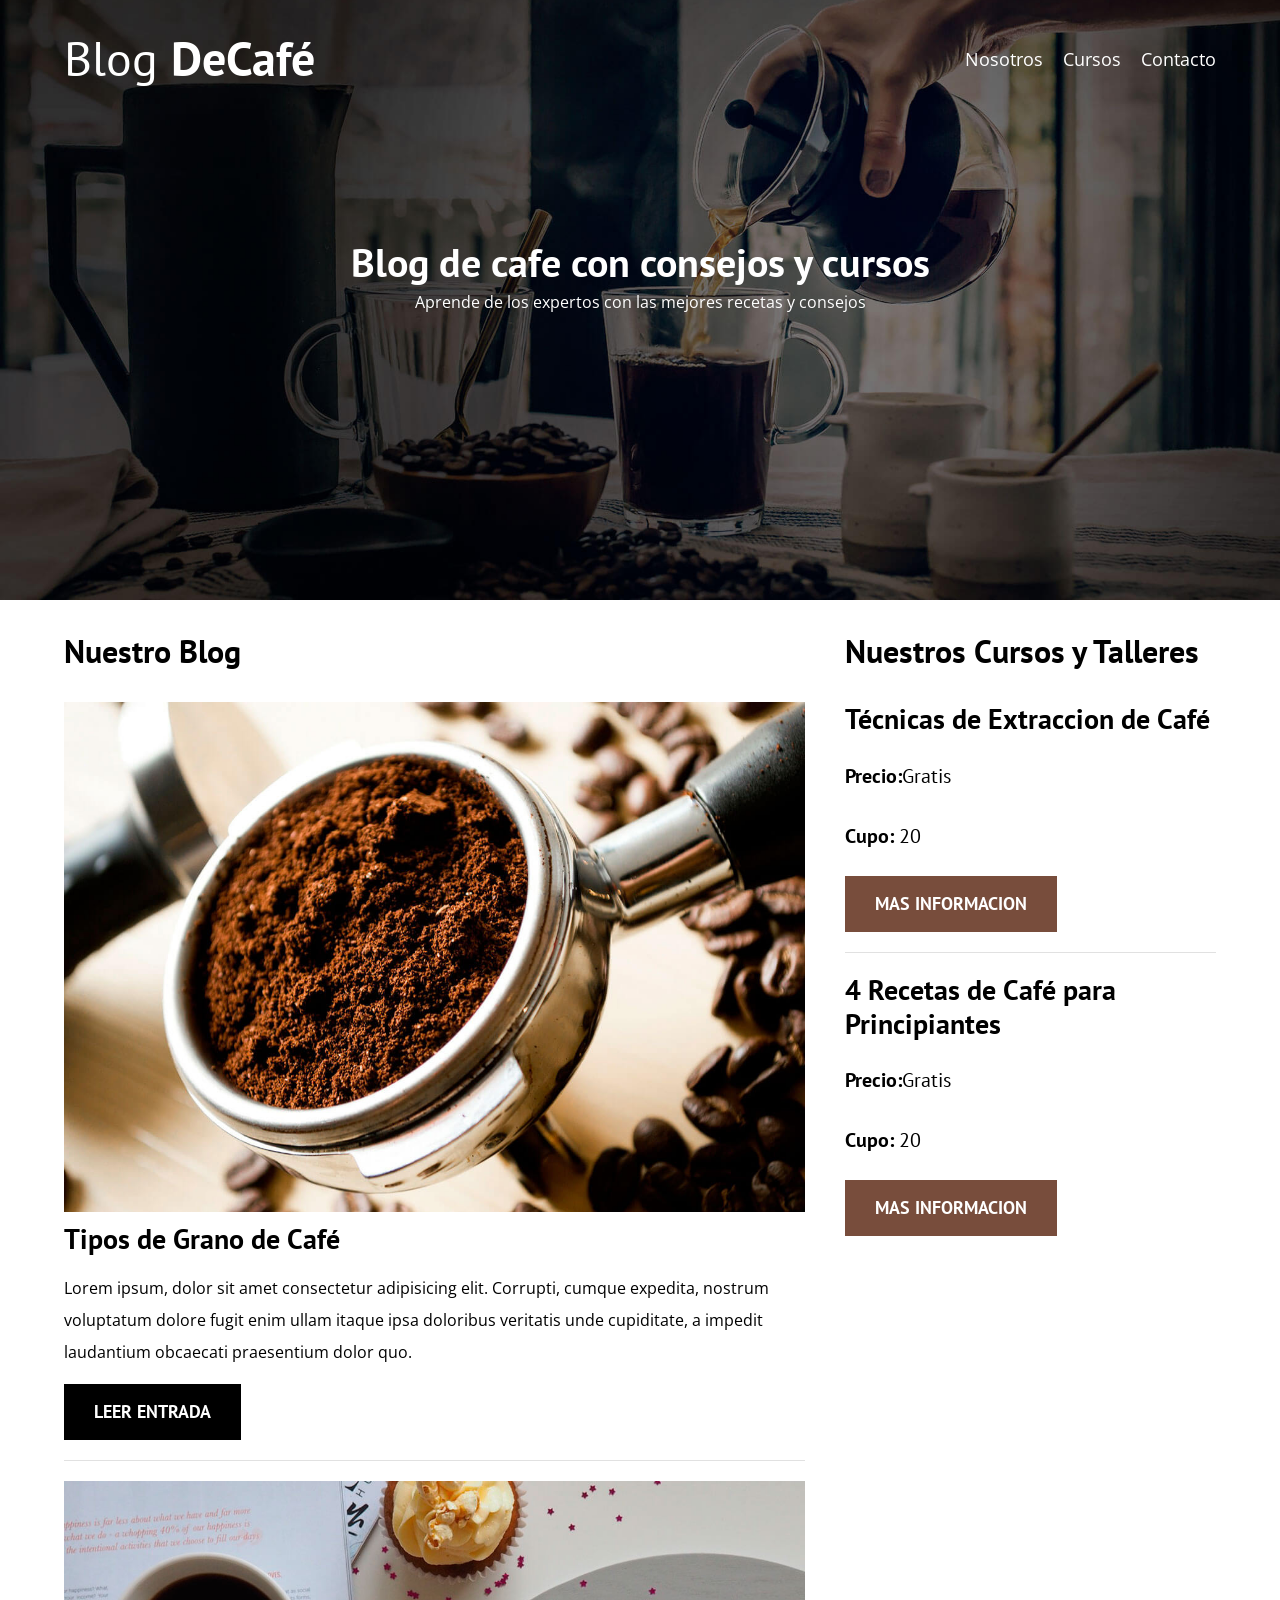
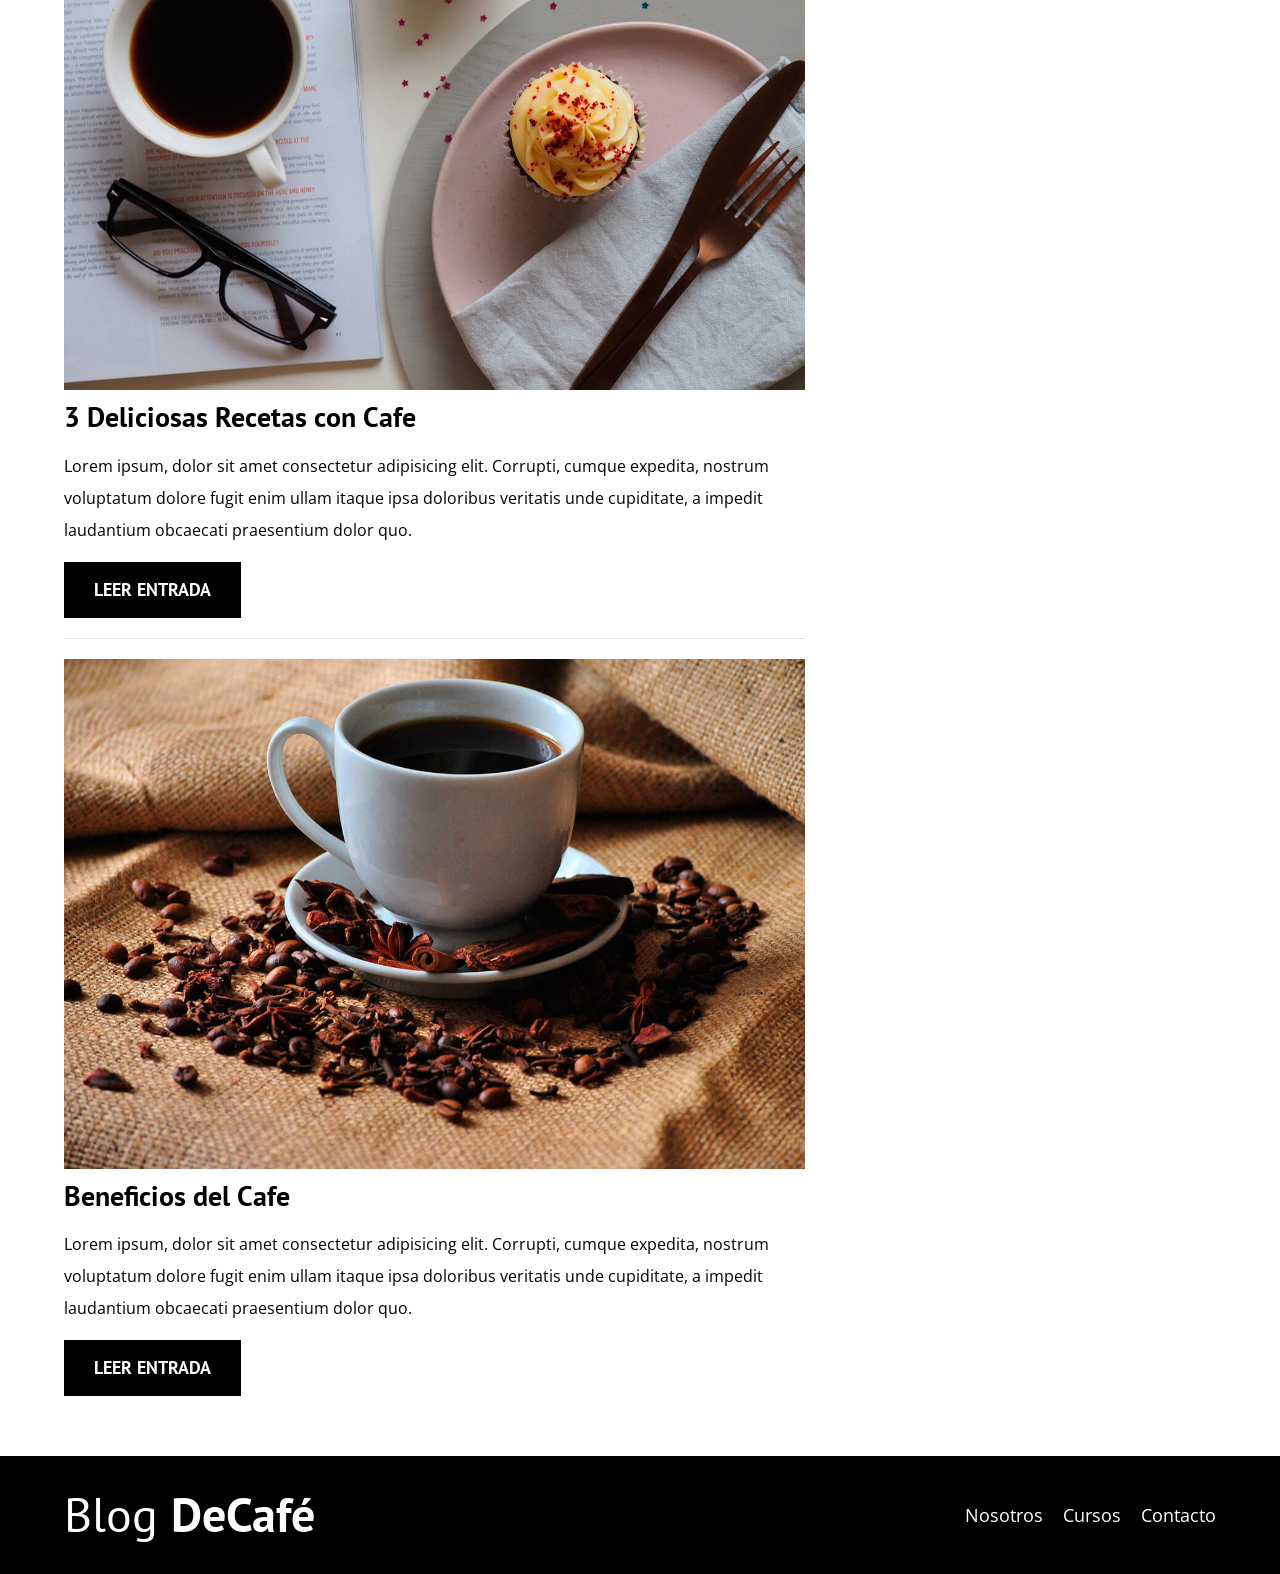
<file: index.html>
<!DOCTYPE html>
<html lang="es">
<head>
    <meta charset="UTF-8">
    <meta http-equiv="X-UA-Compatible" content="IE=edge">
    <meta name="viewport" content="width=device-width, initial-scale=1.0">
    <title>BlogDeCafe</title>
    <link rel="stylesheet" href="/css/normalize.css">
    <link rel="preconnect" href="https://fonts.googleapis.com">
    <link rel="preconnect" href="https://fonts.gstatic.com" crossorigin>
    <link href="https://fonts.googleapis.com/css2?family=Open+Sans&family=PT+Sans:wght@400;700&display=swap" rel="stylesheet">
    <link rel="stylesheet" href="./css/style.css">
</head>
<body>
     
    <header class="header">
        
     <div class="contenedor">
         <div class="barra">
                <a href="index.html" class="logo">
                  <h1 class="logo__nombre no-margin centrar-texto">Blog <span class="logo__bold">DeCafé</span></h1>
                </a>
                
                <nav class="navegacion">
                    <a href="nosotros.html" class="navegacion__enlace">Nosotros</a>
                    <a href="cursos.html" class="navegacion__enlace">Cursos</a>
                    <a href="contacto.html" class="navegacion__enlace">Contacto</a>
                </nav>
         </div>
     </div>

     <div class="header__texto">
            <h2 class="no-margin"> Blog de cafe con consejos y cursos</h2>
            <p class="no-margin"> Aprende de los expertos con las mejores recetas y consejos</p>
        </div>
    </header>
    <div class="contenedor contenido-principal">
        <main class="blog">
            <h3>Nuestro Blog</h3>
            <article class="entrada">
                <div class="entrada__imagen">
                    <img src="img/blog1.jpg" alt="imagen blog">
                </div>
                <div class="entrada__contenido">
                    <h4 class="no-margin">Tipos de Grano de Café</h4>
                    <p>Lorem ipsum, dolor sit amet consectetur adipisicing elit. Corrupti, cumque expedita, nostrum voluptatum dolore fugit enim ullam itaque ipsa doloribus veritatis unde cupiditate, a impedit laudantium obcaecati praesentium dolor quo.</p>
                </div>
                <a href="entrada.html" class="boton boton--primario">Leer entrada</a>
            </article>

            <article class="entrada">
                <div class="entrada__imagen">
                    <img src="img/blog2.jpg" alt="imagen blog">
                </div>
                <div class="entrada__contenido">
                    <h4 class="no-margin">3 Deliciosas Recetas con Cafe</h4>
                    <p>Lorem ipsum, dolor sit amet consectetur adipisicing elit. Corrupti, cumque expedita, nostrum voluptatum dolore fugit enim ullam itaque ipsa doloribus veritatis unde cupiditate, a impedit laudantium obcaecati praesentium dolor quo.</p>
                </div>
                <a href="entrada.html" class="boton boton--primario">Leer entrada</a>
            </article>

            <article class="entrada">
                <div class="entrada__imagen">
                    <img src="img/blog3.jpg" alt="imagen blog">
                </div>
                <div class="entrada__contenido">
                    <h4 class="no-margin">Beneficios del Cafe</h4>
                    <p>Lorem ipsum, dolor sit amet consectetur adipisicing elit. Corrupti, cumque expedita, nostrum voluptatum dolore fugit enim ullam itaque ipsa doloribus veritatis unde cupiditate, a impedit laudantium obcaecati praesentium dolor quo.</p>
                </div>
                <a href="entrada.html" class="boton boton--primario">Leer entrada</a>
            </article>
        </main>
        <aside class="sidebar">
            <h3>Nuestros Cursos y Talleres</h3>

            <ul class="cursos no-padding">
                <li class="widget-curso">
                    <h4 class="no-margin">Técnicas de Extraccion de Café</h4>
                    
                    <p class="widget-curso__label">Precio:<span class="widget-curso__info">Gratis</span></p>
                   
                    <p class="widget-curso__label">Cupo: <span class="widget-curso__info">20</span></p>
                    <a href="cursos.html" class="boton boton--secundario">Mas Informacion</a>
                </li>

                <li class="widget-curso">
                    <h4 class="no-margin">4 Recetas de Café para Principiantes</h4>
                    <p class="widget-curso__label">Precio:<span class="widget-curso__info">Gratis</span></p>
                    <p class="widget-curso__label">Cupo: <span class="widget-curso__info">20</span></p>
                    <a href="cursos.html" class="boton boton--secundario">Mas Informacion</a>
                </li>
            </ul>

        </aside>
    </div>

    <footer class="footer">
        
        <div class="contenedor">
            <div class="barra">
                   <a href="index.html" class="logo">
                     <h1 class="logo__nombre no-margin centrar-texto">Blog <span class="logo__bold">DeCafé</span></h1>
                   </a>
                   
                   <nav class="navegacion">
                       <a href="nosotro.html" class="navegacion__enlace">Nosotros</a>
                       <a href="cursos.html" class="navegacion__enlace">Cursos</a>
                       <a href="contacto.html" class="navegacion__enlace">Contacto</a>
                   </nav>
            </div>
        </div>
    
    </footer>

</body>

</html>
</file>
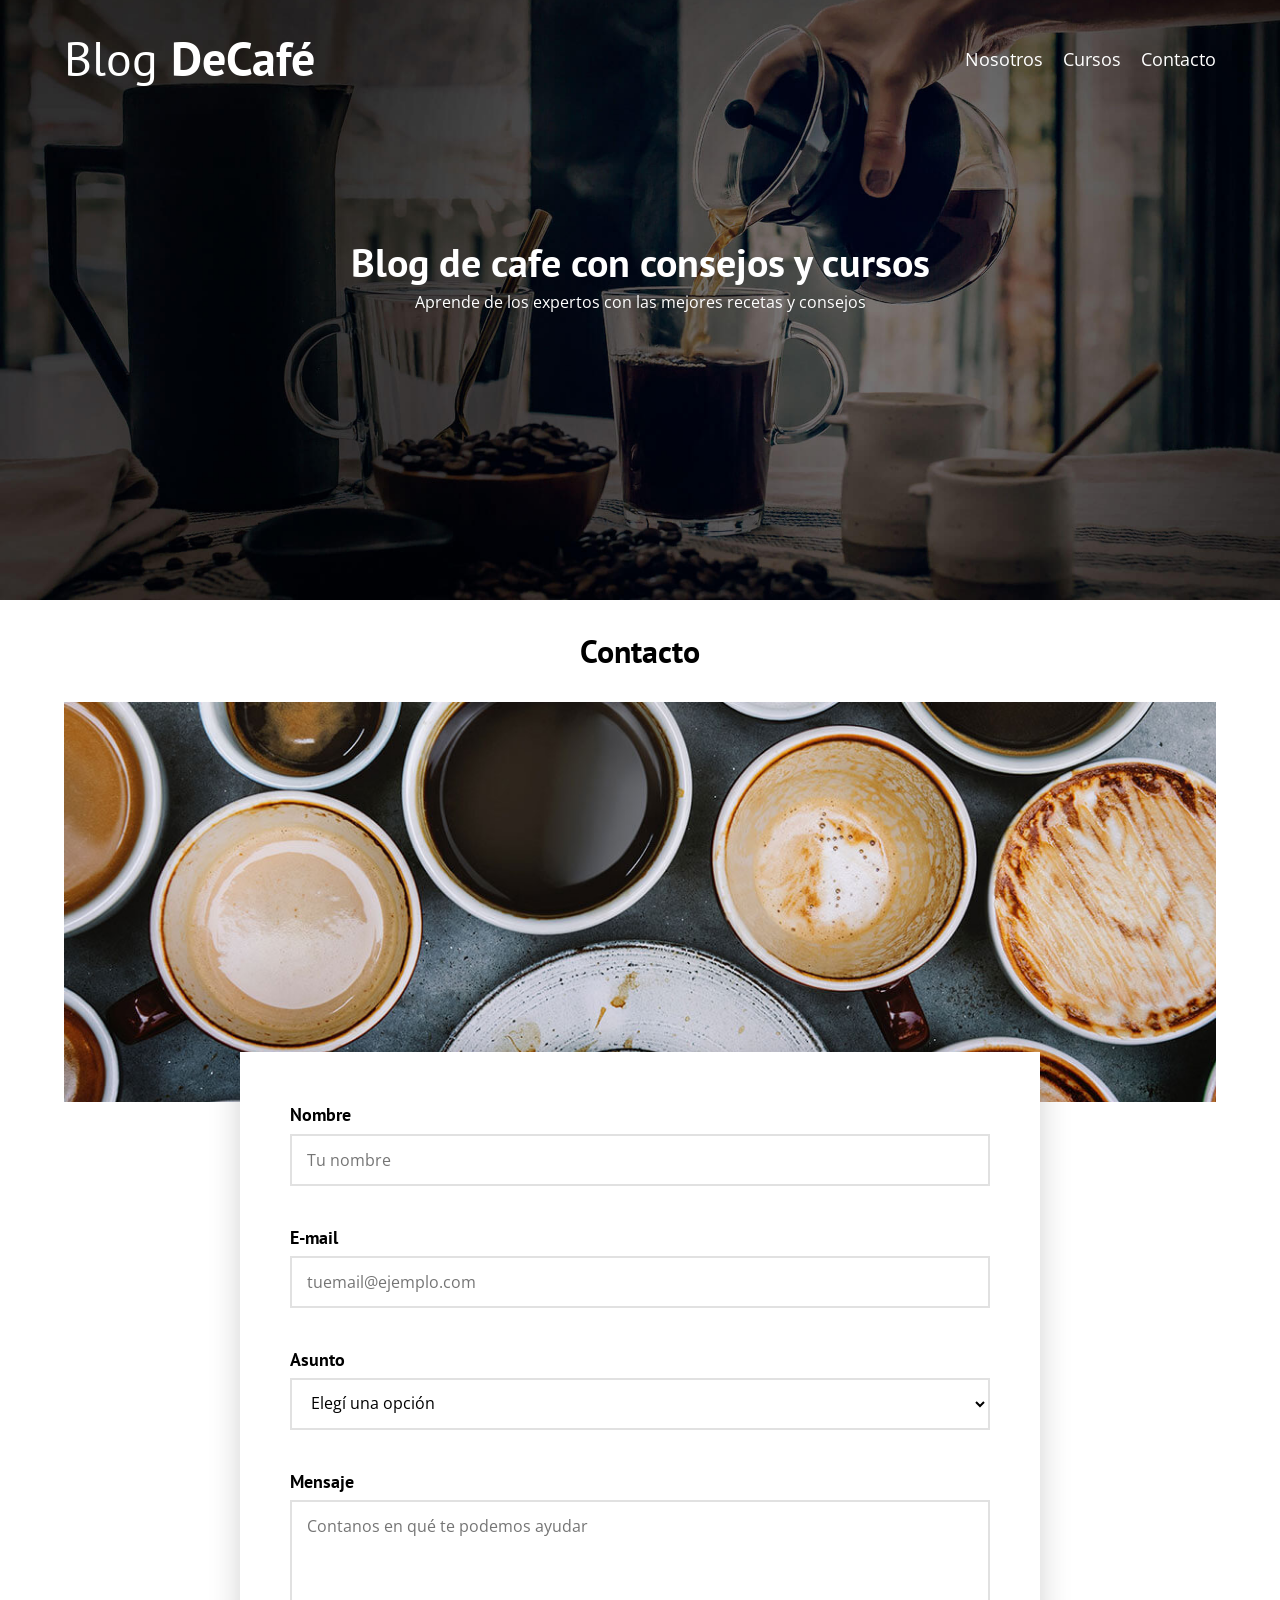
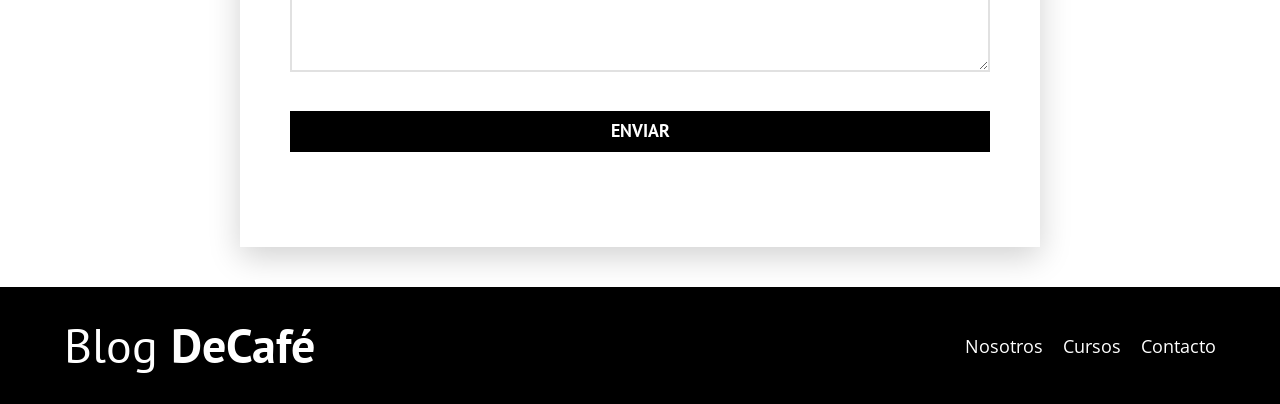
<file: contacto.html>
<!DOCTYPE html>
<html lang="es">

<head>
    <meta charset="UTF-8">
    <meta http-equiv="X-UA-Compatible" content="IE=edge">
    <meta name="viewport" content="width=device-width, initial-scale=1.0">
    <title>BlogDeCafe</title>
    <link rel="stylesheet" href="/css/normalize.css">
    <link rel="preconnect" href="https://fonts.googleapis.com">
    <link rel="preconnect" href="https://fonts.gstatic.com" crossorigin>
    <link href="https://fonts.googleapis.com/css2?family=Open+Sans&family=PT+Sans:wght@400;700&display=swap"
        rel="stylesheet">
    <link rel="stylesheet" href="./css/style.css">
</head>

<body>

    <header class="header">

        <div class="contenedor">
            <div class="barra">
                <a href="index.html" class="logo">
                    <h1 class="logo__nombre no-margin centrar-texto">Blog <span class="logo__bold">DeCafé</span></h1>
                </a>

                <nav class="navegacion">
                    <a href="nosotros.html" class="navegacion__enlace">Nosotros</a>
                    <a href="cursos.html" class="navegacion__enlace">Cursos</a>
                    <a href="contacto.html" class="navegacion__enlace">Contacto</a>
                </nav>
            </div>
        </div>

        <div class="header__texto">
            <h2 class="no-margin"> Blog de cafe con consejos y cursos</h2>
            <p class="no-margin"> Aprende de los expertos con las mejores recetas y consejos</p>
        </div>
    </header>

    <main class="contenedor">
        <h3 class="centrar-texto">Contacto</h3>
        
        <div class="contaco-bg"></div>

<form class="formulario" id="form-contacto" novalidate>

  <div class="campo">
    <label class="campo__label" for="nombre">Nombre</label>
    <input class="campo__field" type="text" id="nombre" name="nombre"
           placeholder="Tu nombre" autocomplete="name"
           required minlength="2" maxlength="60">
    <span class="campo__error" aria-live="polite"></span>
  </div>

  <div class="campo">
    <label class="campo__label" for="email">E-mail</label>
    <input class="campo__field" type="email" id="email" name="email"
           placeholder="tuemail@ejemplo.com" autocomplete="email"
           required>
    <span class="campo__error" aria-live="polite"></span>
  </div>

  <div class="campo">
    <label class="campo__label" for="asunto">Asunto</label>
    <select class="campo__field" id="asunto" name="asunto" required>
      <option value="" disabled selected>Elegí una opción</option>
      <option value="consulta">Consulta general</option>
      <option value="cursos">Consulta sobre cursos</option>
      <option value="colaboracion">Colaboración</option>
      <option value="otro">Otro</option>
    </select>
    <span class="campo__error" aria-live="polite"></span>
  </div>

  <div class="campo">
    <label class="campo__label" for="mensaje">Mensaje</label>
    <textarea class="campo__field" id="mensaje" name="mensaje" rows="6"
              placeholder="Contanos en qué te podemos ayudar"
              required minlength="10" maxlength="1000"></textarea>
    <span class="campo__error" aria-live="polite"></span>
  </div>

  <div class="campo">
    <input type="submit" value="Enviar" class="boton boton--primario">
  </div>

  <p class="formulario__estado" id="estado" role="status" aria-live="polite"></p>
</form>
       
    </main>

    <footer class="footer">

        <div class="contenedor">
            <div class="barra">
                <a href="index.html" class="logo">
                    <h1 class="logo__nombre no-margin centrar-texto">Blog <span class="logo__bold">DeCafé</span></h1>
                </a>

                <nav class="navegacion">
                    <a href="nosotro.html" class="navegacion__enlace">Nosotros</a>
                    <a href="cursos.html" class="navegacion__enlace">Cursos</a>
                    <a href="contacto.html" class="navegacion__enlace">Contacto</a>
                </nav>
            </div>
        </div>

    </footer>

</body>

</html>
</file>
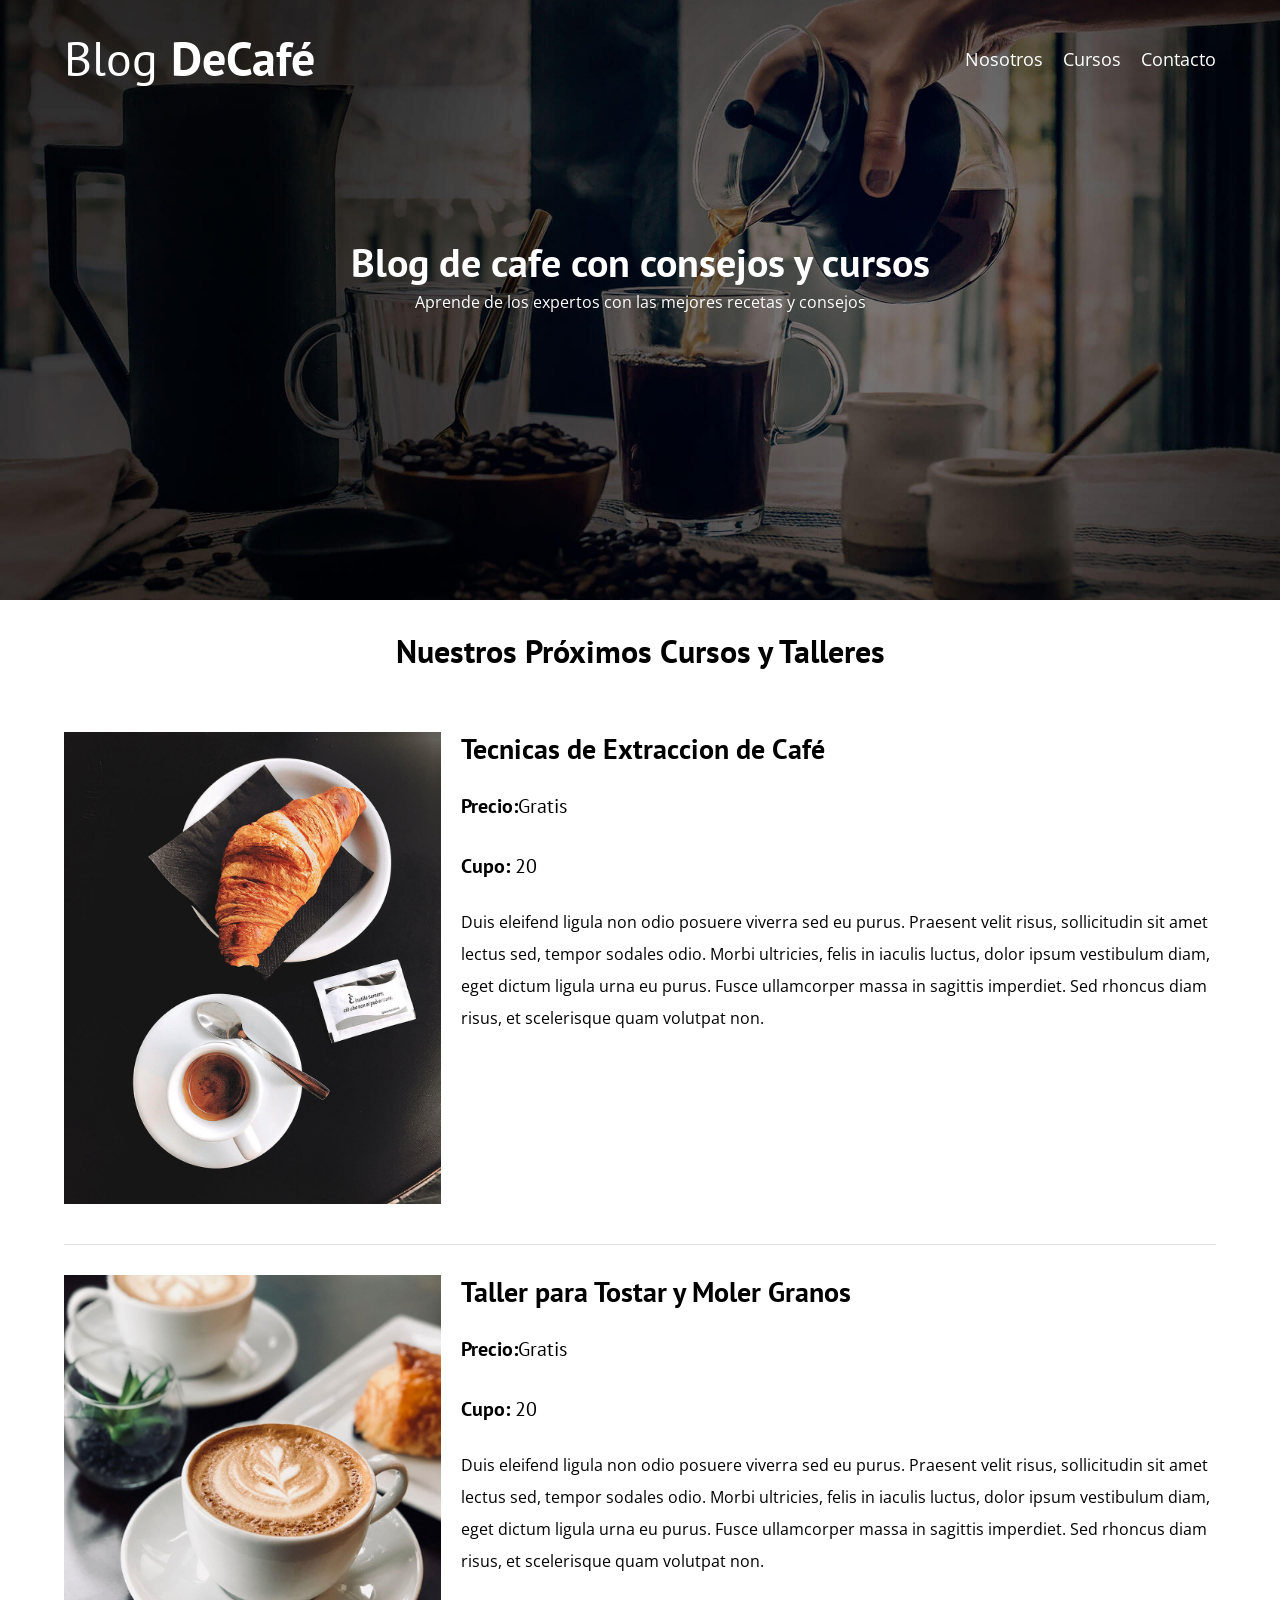
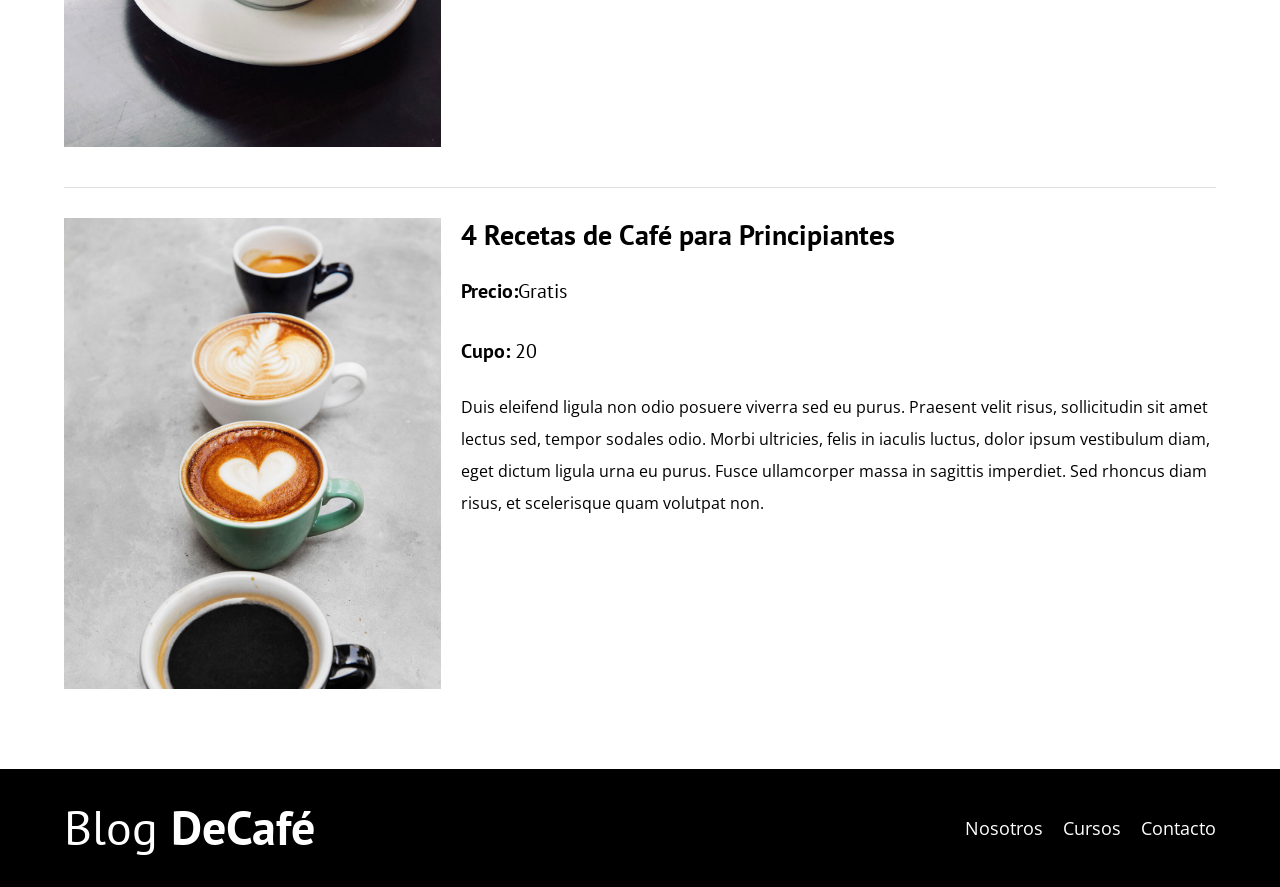
<file: cursos.html>
<!DOCTYPE html>
<html lang="es">

<head>
    <meta charset="UTF-8">
    <meta http-equiv="X-UA-Compatible" content="IE=edge">
    <meta name="viewport" content="width=device-width, initial-scale=1.0">
    <title>BlogDeCafe</title>
    <link rel="stylesheet" href="/css/normalize.css">
    <link rel="preconnect" href="https://fonts.googleapis.com">
    <link rel="preconnect" href="https://fonts.gstatic.com" crossorigin>
    <link href="https://fonts.googleapis.com/css2?family=Open+Sans&family=PT+Sans:wght@400;700&display=swap"
        rel="stylesheet">
    <link rel="stylesheet" href="./css/style.css">
</head>

<body>

    <header class="header">

        <div class="contenedor">
            <div class="barra">
                <a href="index.html" class="logo">
                    <h1 class="logo__nombre no-margin centrar-texto">Blog <span class="logo__bold">DeCafé</span></h1>
                </a>

                <nav class="navegacion">
                    <a href="nosotro.html" class="navegacion__enlace">Nosotros</a>
                    <a href="cursos.html" class="navegacion__enlace">Cursos</a>
                    <a href="contacto.html" class="navegacion__enlace">Contacto</a>
                </nav>
            </div>
        </div>

        <div class="header__texto">
            <h2 class="no-margin"> Blog de cafe con consejos y cursos</h2>
            <p class="no-margin"> Aprende de los expertos con las mejores recetas y consejos</p>
        </div>
    </header>
    <main class="contenedor">
        <h3 class="centrar-texto">Nuestros Próximos Cursos y Talleres</h3>

        <div class="curso">
            <div class="curso__imagen">
                <img src="img/curso1.jpg" alt="Imagen del curso">
            </div>
            <div class="curso__informacion">
                <h4 class="no-margin">Tecnicas de Extraccion de Café</h4>
                <p class="curso__label">Precio:<span class="curso__info">Gratis</span></p>
                <p class="curso__label">Cupo: <span class="curso__info">20</span></p>
                <p class="curso__descripcion"> Duis eleifend ligula non odio posuere viverra sed eu purus. Praesent
                    velit
                    risus, sollicitudin sit amet lectus sed, tempor sodales odio. Morbi ultricies, felis in iaculis
                    luctus, dolor ipsum vestibulum diam, eget dictum ligula urna eu purus. Fusce ullamcorper massa in
                    sagittis imperdiet. Sed rhoncus diam risus, et scelerisque quam volutpat non. 
                </p>
            </div>
            <!--Curso Informacion-->
        </div>
        <!--Curso-->

        <div class="curso">
            <div class="curso__imagen">
                <img src="img/curso2.jpg" alt="Imagen del curso">
            </div>
            <div class="curso__informacion">
                <h4 class="no-margin">Taller para Tostar y Moler Granos</h4>
                <p class="curso__label">Precio:<span class="curso__info">Gratis</span></p>
                <p class="curso__label">Cupo: <span class="curso__info">20</span></p>
                <p class="curso__descripcion"> Duis eleifend ligula non odio posuere viverra sed eu purus. Praesent
                    velit
                    risus, sollicitudin sit amet lectus sed, tempor sodales odio. Morbi ultricies, felis in iaculis
                    luctus, dolor ipsum vestibulum diam, eget dictum ligula urna eu purus. Fusce ullamcorper massa in
                    sagittis imperdiet. Sed rhoncus diam risus, et scelerisque quam volutpat non. 
                </p>
            </div>
            <!--Curso Informacion-->
        </div>
        <!--Curso-->

        <div class="curso">
            <div class="curso__imagen">
                <img src="img/curso3.jpg" alt="Imagen del curso">
            </div>
            <div class="curso__informacion">
                <h4 class="no-margin">4 Recetas de Café para Principiantes</h4>
                <p class="curso__label">Precio:<span class="curso__info">Gratis</span></p>
                <p class="curso__label">Cupo: <span class="curso__info">20</span></p>
                <p class="curso__descripcion"> Duis eleifend ligula non odio posuere viverra sed eu purus. Praesent
                    velit
                    risus, sollicitudin sit amet lectus sed, tempor sodales odio. Morbi ultricies, felis in iaculis
                    luctus, dolor ipsum vestibulum diam, eget dictum ligula urna eu purus. Fusce ullamcorper massa in
                    sagittis imperdiet. Sed rhoncus diam risus, et scelerisque quam volutpat non. 
                </p>
            </div>
            <!--Curso Informacion-->
        </div>
        <!--Curso-->

    </main>

    <footer class="footer">

        <div class="contenedor">
            <div class="barra">
                <a href="index.html" class="logo">
                    <h1 class="logo__nombre no-margin centrar-texto">Blog <span class="logo__bold">DeCafé</span></h1>
                </a>

                <nav class="navegacion">
                    <a href="nosotro.html" class="navegacion__enlace">Nosotros</a>
                    <a href="cursos.html" class="navegacion__enlace">Cursos</a>
                    <a href="contacto.html" class="navegacion__enlace">Contacto</a>
                </nav>
            </div>
        </div>

    </footer>

</body>

</html>
</file>
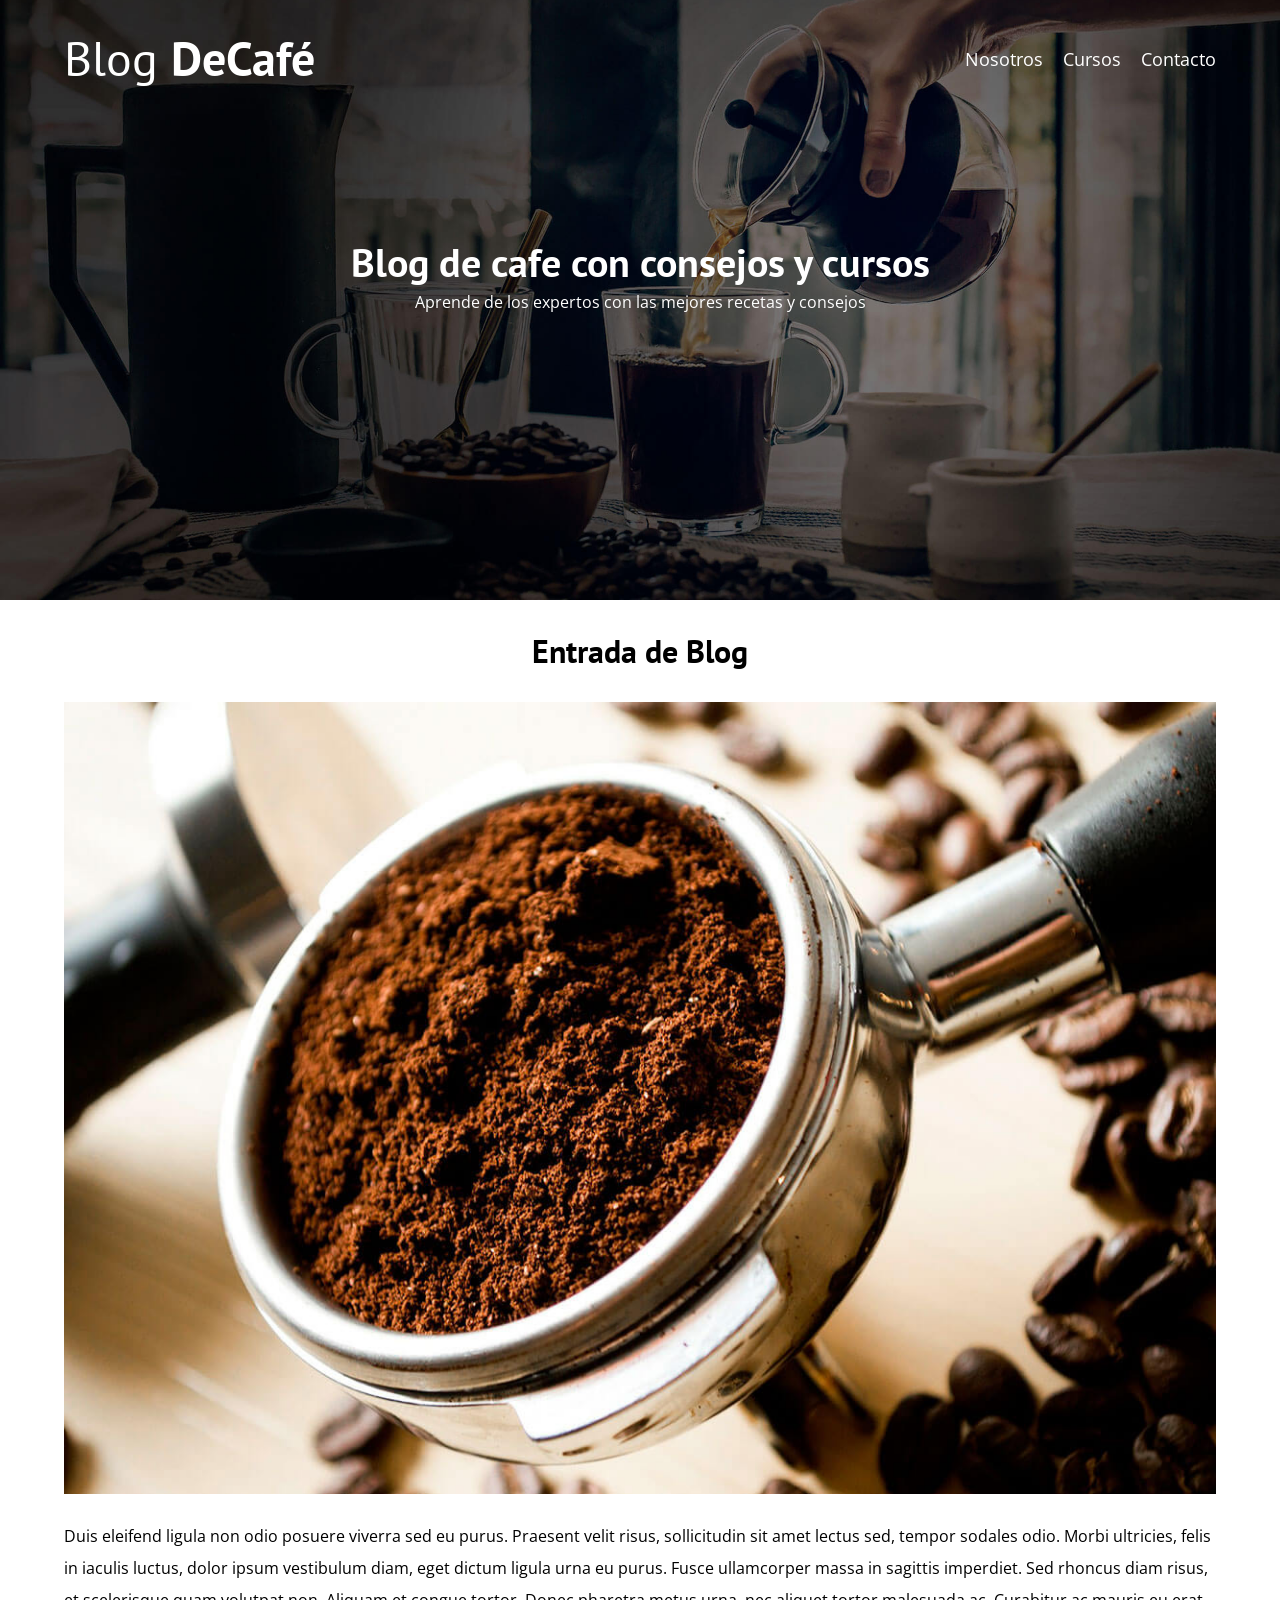
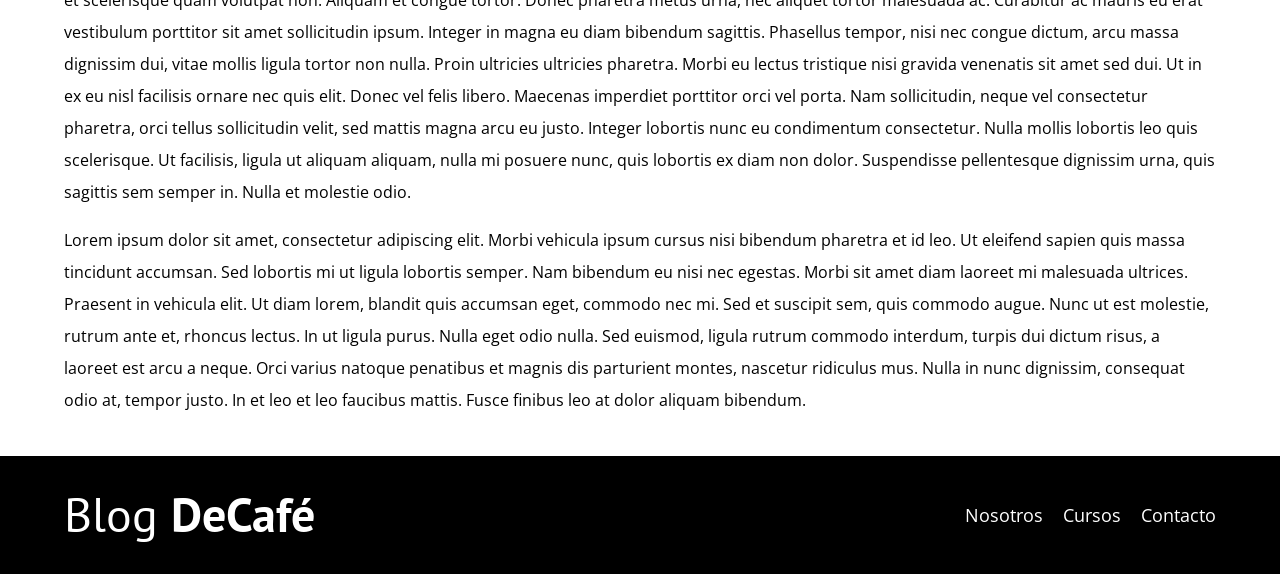
<file: entrada.html>
<!DOCTYPE html>
<html lang="es">

<head>
    <meta charset="UTF-8">
    <meta http-equiv="X-UA-Compatible" content="IE=edge">
    <meta name="viewport" content="width=device-width, initial-scale=1.0">
    <title>BlogDeCafe</title>
    <link rel="stylesheet" href="/css/normalize.css">
    <link rel="preconnect" href="https://fonts.googleapis.com">
    <link rel="preconnect" href="https://fonts.gstatic.com" crossorigin>
    <link href="https://fonts.googleapis.com/css2?family=Open+Sans&family=PT+Sans:wght@400;700&display=swap"
        rel="stylesheet">
    <link rel="stylesheet" href="./css/style.css">
</head>

<body>

    <header class="header">

        <div class="contenedor">
            <div class="barra">
                <a href="index.html" class="logo">
                    <h1 class="logo__nombre no-margin centrar-texto">Blog <span class="logo__bold">DeCafé</span></h1>
                </a>

                <nav class="navegacion">
                    <a href="nosotros.html" class="navegacion__enlace">Nosotros</a>
                    <a href="cursos.html" class="navegacion__enlace">Cursos</a>
                    <a href="contacto.html" class="navegacion__enlace">Contacto</a>
                </nav>
            </div>
        </div>

        <div class="header__texto">
            <h2 class="no-margin"> Blog de cafe con consejos y cursos</h2>
            <p class="no-margin"> Aprende de los expertos con las mejores recetas y consejos</p>
        </div>
    </header>

    <main class="contenedor">
        <h3 class="centrar-texto">Entrada de Blog</h3>
        <div>
            <img src="img/blog1.jpg" alt="Imagen de Entrada">
            <p>
                Duis eleifend ligula non odio posuere viverra sed eu purus. Praesent velit risus, sollicitudin sit amet
                lectus sed, tempor sodales odio. Morbi ultricies, felis in iaculis luctus, dolor ipsum vestibulum diam,
                eget dictum ligula urna eu purus. Fusce ullamcorper massa in sagittis imperdiet. Sed rhoncus diam risus,
                et scelerisque quam volutpat non. Aliquam et congue tortor. Donec pharetra metus urna, nec aliquet
                tortor malesuada ac. Curabitur ac mauris eu erat vestibulum porttitor sit amet sollicitudin ipsum.
                Integer in magna eu diam bibendum sagittis. Phasellus tempor, nisi nec congue dictum, arcu massa
                dignissim dui, vitae mollis ligula tortor non nulla. Proin ultricies ultricies pharetra. Morbi eu lectus
                tristique nisi gravida venenatis sit amet sed dui. Ut in ex eu nisl facilisis ornare nec quis elit.

                Donec vel felis libero. Maecenas imperdiet porttitor orci vel porta. Nam sollicitudin, neque vel
                consectetur pharetra, orci tellus sollicitudin velit, sed mattis magna arcu eu justo. Integer lobortis
                nunc eu condimentum consectetur. Nulla mollis lobortis leo quis scelerisque. Ut facilisis, ligula ut
                aliquam aliquam, nulla mi posuere nunc, quis lobortis ex diam non dolor. Suspendisse pellentesque
                dignissim urna, quis sagittis sem semper in. Nulla et molestie odio.</p>
            <p>Lorem ipsum dolor sit amet, consectetur adipiscing elit. Morbi vehicula ipsum cursus nisi bibendum
                pharetra et id leo. Ut eleifend sapien quis massa tincidunt accumsan. Sed lobortis mi ut ligula lobortis
                semper. Nam bibendum eu nisi nec egestas. Morbi sit amet diam laoreet mi malesuada ultrices. Praesent in
                vehicula elit. Ut diam lorem, blandit quis accumsan eget, commodo nec mi. Sed et suscipit sem, quis
                commodo augue.

                Nunc ut est molestie, rutrum ante et, rhoncus lectus. In ut ligula purus. Nulla eget odio nulla. Sed
                euismod, ligula rutrum commodo interdum, turpis dui dictum risus, a laoreet est arcu a neque. Orci
                varius natoque penatibus et magnis dis parturient montes, nascetur ridiculus mus. Nulla in nunc
                dignissim, consequat odio at, tempor justo. In et leo et leo faucibus mattis. Fusce finibus leo at dolor
                aliquam bibendum.</p>
        </div>
    </main>

    <footer class="footer">

        <div class="contenedor">
            <div class="barra">
                <a href="index.html" class="logo">
                    <h1 class="logo__nombre no-margin centrar-texto">Blog <span class="logo__bold">DeCafé</span></h1>
                </a>

                <nav class="navegacion">
                    <a href="nosotro.html" class="navegacion__enlace">Nosotros</a>
                    <a href="cursos.html" class="navegacion__enlace">Cursos</a>
                    <a href="contacto.html" class="navegacion__enlace">Contacto</a>
                </nav>
            </div>
        </div>

    </footer>

</body>

</html>
</file>
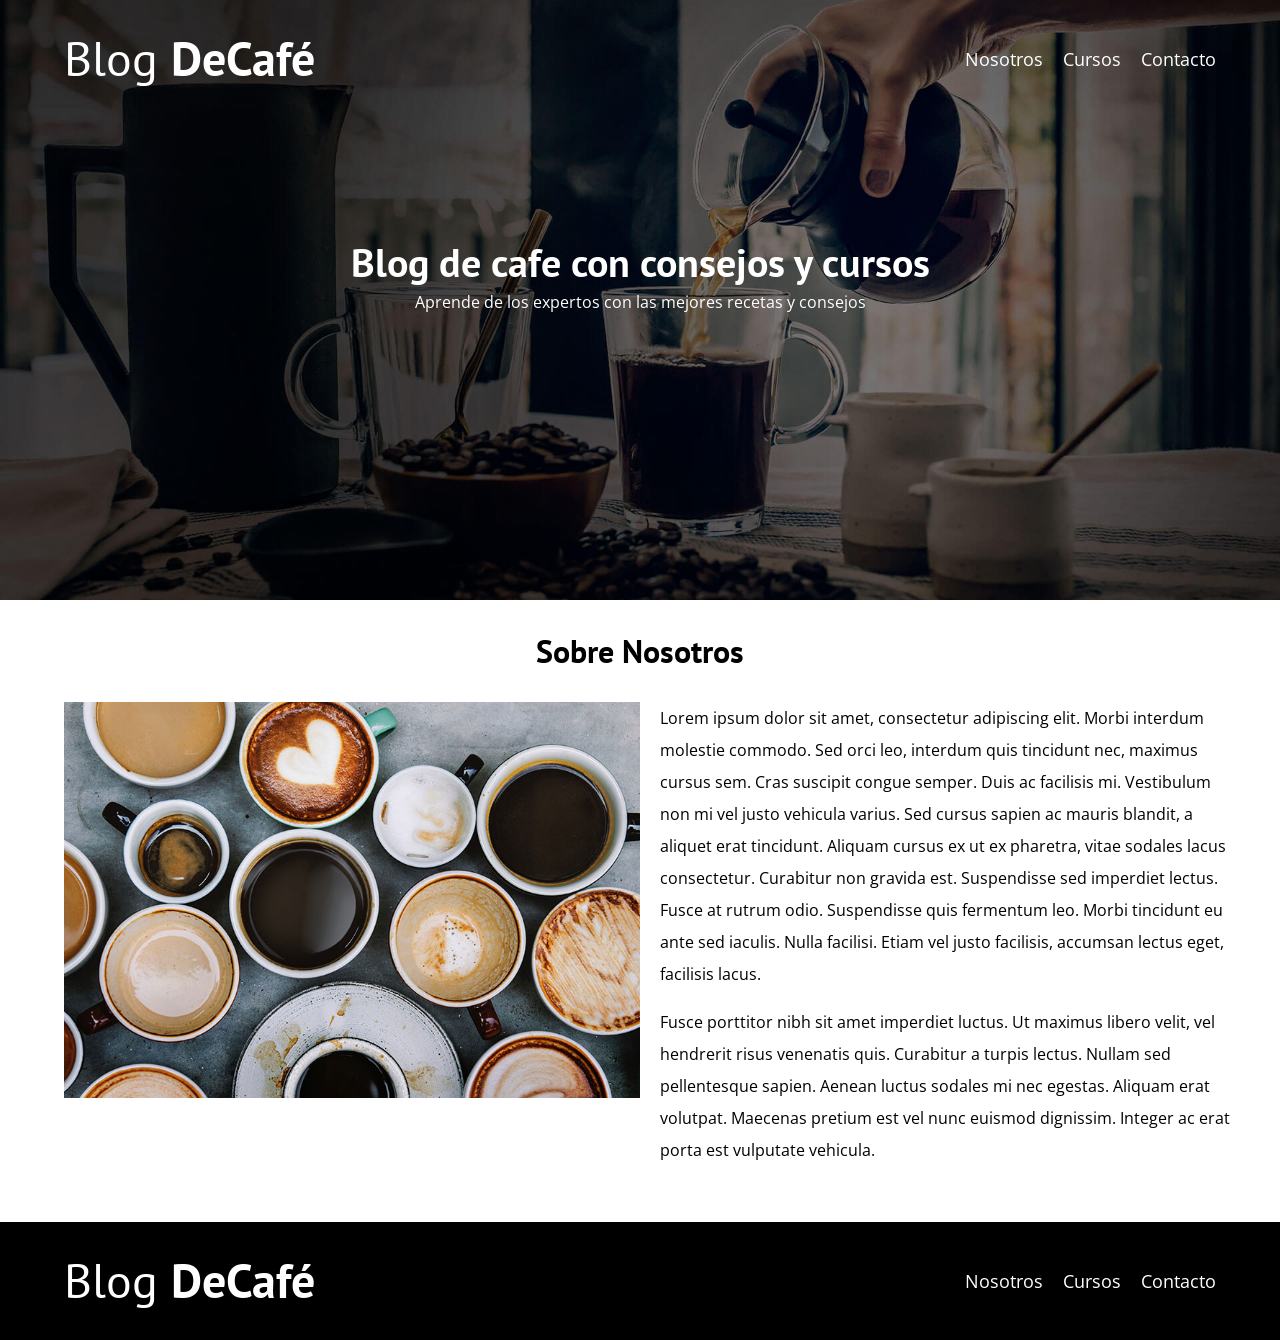
<file: nosotros.html>
<!DOCTYPE html>
<html lang="es">
<head>
    <meta charset="UTF-8">
    <meta http-equiv="X-UA-Compatible" content="IE=edge">
    <meta name="viewport" content="width=device-width, initial-scale=1.0">
    <title>BlogDeCafe</title>
    <link rel="stylesheet" href="/css/normalize.css">
    <link rel="preconnect" href="https://fonts.googleapis.com">
    <link rel="preconnect" href="https://fonts.gstatic.com" crossorigin>
    <link href="https://fonts.googleapis.com/css2?family=Open+Sans&family=PT+Sans:wght@400;700&display=swap" rel="stylesheet">
    <link rel="stylesheet" href="./css/style.css">
</head>
<body>
     
    <header class="header">
        
     <div class="contenedor">
         <div class="barra">
                <a href="index.html" class="logo">
                  <h1 class="logo__nombre no-margin centrar-texto">Blog <span class="logo__bold">DeCafé</span></h1>
                </a>
                
                <nav class="navegacion">
                    <a href="nosotro.html" class="navegacion__enlace">Nosotros</a>
                    <a href="cursos.html" class="navegacion__enlace">Cursos</a>
                    <a href="contacto.html" class="navegacion__enlace">Contacto</a>
                </nav>
         </div>
     </div>

     <div class="header__texto">
            <h2 class="no-margin"> Blog de cafe con consejos y cursos</h2>
            <p class="no-margin"> Aprende de los expertos con las mejores recetas y consejos</p>
        </div>
    </header>
    <main class="contenedor">

        <h3 class="centrar-texto">Sobre Nosotros</h3>

        <div class="sobre-nosotros">
            <div class="sobre-nosotros__imagen">
                <img src="img/nosotros.jpg" alt="imagen nosotros">
            </div>
            <div class="sobre-nosotros__texto">
                <p class="no-margin">Lorem ipsum dolor sit amet, consectetur adipiscing elit. Morbi interdum molestie commodo. Sed orci leo, interdum quis tincidunt nec, maximus cursus sem. Cras suscipit congue semper. Duis ac facilisis mi. Vestibulum non mi vel justo vehicula varius. Sed cursus sapien ac mauris blandit, a aliquet erat tincidunt. Aliquam cursus ex ut ex pharetra, vitae sodales lacus consectetur. Curabitur non gravida est. Suspendisse sed imperdiet lectus. Fusce at rutrum odio. Suspendisse quis fermentum leo. Morbi tincidunt eu ante sed iaculis. Nulla facilisi. Etiam vel justo facilisis, accumsan lectus eget, facilisis lacus.</p>
                <p class="">Fusce porttitor nibh sit amet imperdiet luctus. Ut maximus libero velit, vel hendrerit risus venenatis quis. Curabitur a turpis lectus. Nullam sed pellentesque sapien. Aenean luctus sodales mi nec egestas. Aliquam erat volutpat. Maecenas pretium est vel nunc euismod dignissim. Integer ac erat porta est vulputate vehicula.</p>
            </div>

        </div>
    </main>

    <footer class="footer">
        
        <div class="contenedor">
            <div class="barra">
                   <a href="index.html" class="logo">
                     <h1 class="logo__nombre no-margin centrar-texto">Blog <span class="logo__bold">DeCafé</span></h1>
                   </a>
                   
                   <nav class="navegacion">
                       <a href="nosotros.html" class="navegacion__enlace">Nosotros</a>
                       <a href="cursos.html" class="navegacion__enlace">Cursos</a>
                       <a href="contacto.html" class="navegacion__enlace">Contacto</a>
                   </nav>
            </div>
        </div>
    
    </footer>
</body>
</html>
</file>
<file: css/style.css>
:root {
    --fuenteHeading: "PT Sans", sans-serif;
    --fuenteParrafos: "Open Sans", sans-serif;
    
    --primario: #784d3c; 
    --gris: #e1e1e1;
    --blanco: #ffff;
    --negro: #000000;
}

html {
    box-sizing: border-box;
    font-size: 62.5%; /* 1 rem = 10 px */ 
}
*, *:before, *:after {
    box-sizing: inherit;
} 
body {
    font-family: var(--fuenteParrafos);
    font-size: 1.6rem;
    line-height: 2;
}

/** Globales **/
.contenedor {
    width: min(90%, 120rem);
    margin: 0 auto;
}

a {
    text-decoration: none;
}
h1, h2, h3, h4{
    font-family: var(--fuenteHeading);
    line-height: 1.2;
}
h1 {
    font-size: 4.8rem;
}
h2 {
    font-size: 4rem;
}
h3 {
    font-size: 3.2rem;
}
h4 {
    font-size: 2.8rem;
}
img {
    max-width: 100%;
}
/** Utilidades **/
.no-margin {
    margin: 0;
}
.no-padding {
    padding: 0;
}
.centrar-texto {
    text-align: center;
}
/** Header **/
.header {
    background-image: url(../img/banner.jpg);
    height: 60rem;
    background-size: cover;
    background-repeat: no-repeat;
    background-position: center center;
}
.header__texto {
    text-align: center;
    color: var(--blanco);
    margin-top: 5rem;
}
@media (min-width: 768px) { 
    .header__texto {
        margin-top: 15rem;
 }
}
.barra {
    padding-top: 3rem;
}
@media (min-width: 768px) { 
    .barra {
        display: flex;
        justify-content: space-between;
        align-items: center;
    }
}

.logo {
    color: var(--blanco);
}
.logo__nombre { 
    font-weight: normal;
}
.logo__bold {
    font-weight: bold;
}

@media (min-width: 768px) { 
    .navegacion {
       display: flex;
       gap: 2rem;
    }
}
.navegacion__enlace {
    display: block;
    text-align: center;
    font-size: 1.8rem;
    color: var(--blanco);
}
@media (min-width: 768px) { 
    .contenido-principal {
        display:grid;
        grid-template-columns: 2fr 1fr;
        column-gap: 4rem;
    }
}
.entrada {
    border-bottom: 1px solid var(--gris);
    margin-bottom: 2rem;
    margin-top: 2rem;
}
.entrada:last-of-type {
    border: none;
    margin-bottom: 0;
}
.boton {
    display: block;
    font-family: var(--fuenteHeading);
    color: var(--blanco);
    text-align: center;
    padding: 1rem 3rem;
    font-size: 1.8rem;
    text-transform: uppercase;
    font-weight: 700;
    margin-bottom: 2rem;
}
@media (min-width: 768px) { 
    .boton{
        display:inline-block;
    }
    
}
.boton--primario {
    background-color: var(--negro);
}
.boton--secundario{
    background-color: var(--primario);
}
.cursos {
    list-style: none;
}
.widget-curso {
    border-bottom: 1px solid var(--gris);
    margin-bottom: 2rem;
}
.widget-curso:last-of-type {
    border: none; 
    margin-bottom: 0;
}
.widget-curso__label,
.curso__label {
    font-family: var(--fuenteHeading);
    font-weight: bold;
}
.widget-curso__info,
.curso__info {
    font-weight: normal;
}
.widget-curso__info,
.widget-curso__label,
.curso__label, 
.curso__info {
    font-size: 2rem;
}
.footer {
    background-color: var(--negro);
    padding-bottom: 3rem ;
    margin-top: 4rem;
}
/** Sobre Nosotros **/
@media (min-width: 768px) { 
    .sobre-nosotros{ 
        display: grid;
        grid-template-columns: repeat(2, 50%);
        column-gap: 2rem;
    }
       
}
/** Cursos **/

.curso {
    padding: 3rem 0;
    border-bottom: 1px solid var(--gris);
}
@media (min-width: 768px) { 
    .curso {
     display: grid;
        grid-template-columns: 1fr 2fr; 
        column-gap: 2rem;
    }
}
.curso:last-of-type {
    border: none;
}
/** Contacto **/
.formulario {
    position: relative;
    background-color: var(--blanco);
    margin: -5rem auto 0 auto;
    width: 95%;
    max-width: 80rem;
    padding: 3rem 2rem;
    box-shadow: 0 1rem 3rem rgba(0, 0, 0, .18);
}
@media (min-width: 768px) {
    .formulario {
        padding: 5rem;
    }
}

.campo {
    display: flex;
    flex-direction: column;   /* antes estaba en fila */
    margin-bottom: 1.5rem;
}
.campo__label {
    font-family: var(--fuenteHeading);
    font-weight: 700;
    font-size: 1.8rem;
    line-height: 1.4;
    margin-bottom: .6rem;
}
.campo__field {
    width: 100%;
    padding: 1.2rem 1.5rem;
    border: 2px solid var(--gris);
    border-radius: 0;
    background-color: var(--blanco);
    color: var(--negro);
    font-family: var(--fuenteParrafos);
    font-size: 1.6rem;
    line-height: 1.5;
    transition: border-color .2s, box-shadow .2s;
}
.campo__field:focus-visible {
    outline: none;
    border-color: var(--primario);
    box-shadow: 0 0 0 3px rgba(120, 77, 60, .3);
}
.campo__field.invalido {
    border-color: #b3261e;
}
textarea.campo__field {
    min-height: 15rem;
    resize: vertical;
}
.campo__error {
    display: block;
    min-height: 2rem;
    margin-top: .4rem;
    font-size: 1.4rem;
    line-height: 1.4;
    color: #b3261e;
}

/* Botón de enviar a todo el ancho */
.formulario {
    position: relative;
    background-color: var(--blanco);
    margin: -5rem auto 0 auto;
    width: 95%;
    max-width: 80rem;
    padding: 3rem 2rem;
    box-shadow: 0 1rem 3rem rgba(0, 0, 0, .18);
}
@media (min-width: 768px) {
    .formulario {
        padding: 5rem;
    }
}

.campo {
    display: flex;
    flex-direction: column;   /* antes estaba en fila */
    margin-bottom: 1.5rem;
}
.campo__label {
    font-family: var(--fuenteHeading);
    font-weight: 700;
    font-size: 1.8rem;
    line-height: 1.4;
    margin-bottom: .6rem;
}
.campo__field {
    width: 100%;
    padding: 1.2rem 1.5rem;
    border: 2px solid var(--gris);
    border-radius: 0;
    background-color: var(--blanco);
    color: var(--negro);
    font-family: var(--fuenteParrafos);
    font-size: 1.6rem;
    line-height: 1.5;
    transition: border-color .2s, box-shadow .2s;
}
.campo__field:focus-visible {
    outline: none;
    border-color: var(--primario);
    box-shadow: 0 0 0 3px rgba(120, 77, 60, .3);
}
.campo__field.invalido {
    border-color: #b3261e;
}
textarea.campo__field {
    min-height: 15rem;
    resize: vertical;
}
.campo__error {
    display: block;
    min-height: 2rem;
    margin-top: .4rem;
    font-size: 1.4rem;
    line-height: 1.4;
    color: #b3261e;
}

/* Botón de enviar a todo el ancho */
.formulario .boton {
    width: 100%;
    margin-bottom: 0;
    border: 0;
    cursor: pointer;
    transition: background-color .2s;
}
.formulario .boton--primario:hover,
.formulario .boton--primario:focus-visible {
    background-color: var(--primario);
}
.formulario .boton:disabled {
    opacity: .6;
    cursor: wait;
}

.formulario__estado {
    min-height: 3rem;
    margin: 1.5rem 0 0;
    text-align: center;
    font-weight: 700;
    line-height: 1.5;
}
.formulario__estado.ok  { color: #2e6b34; }
.formulario__estado.err { color: #b3261e; }
.contaco-bg,
.contacto-bg {
    background-image: url(../img/contacto.jpg);
    height: 40rem;
    background-size: cover;
    background-repeat: no-repeat;
}
</file>
